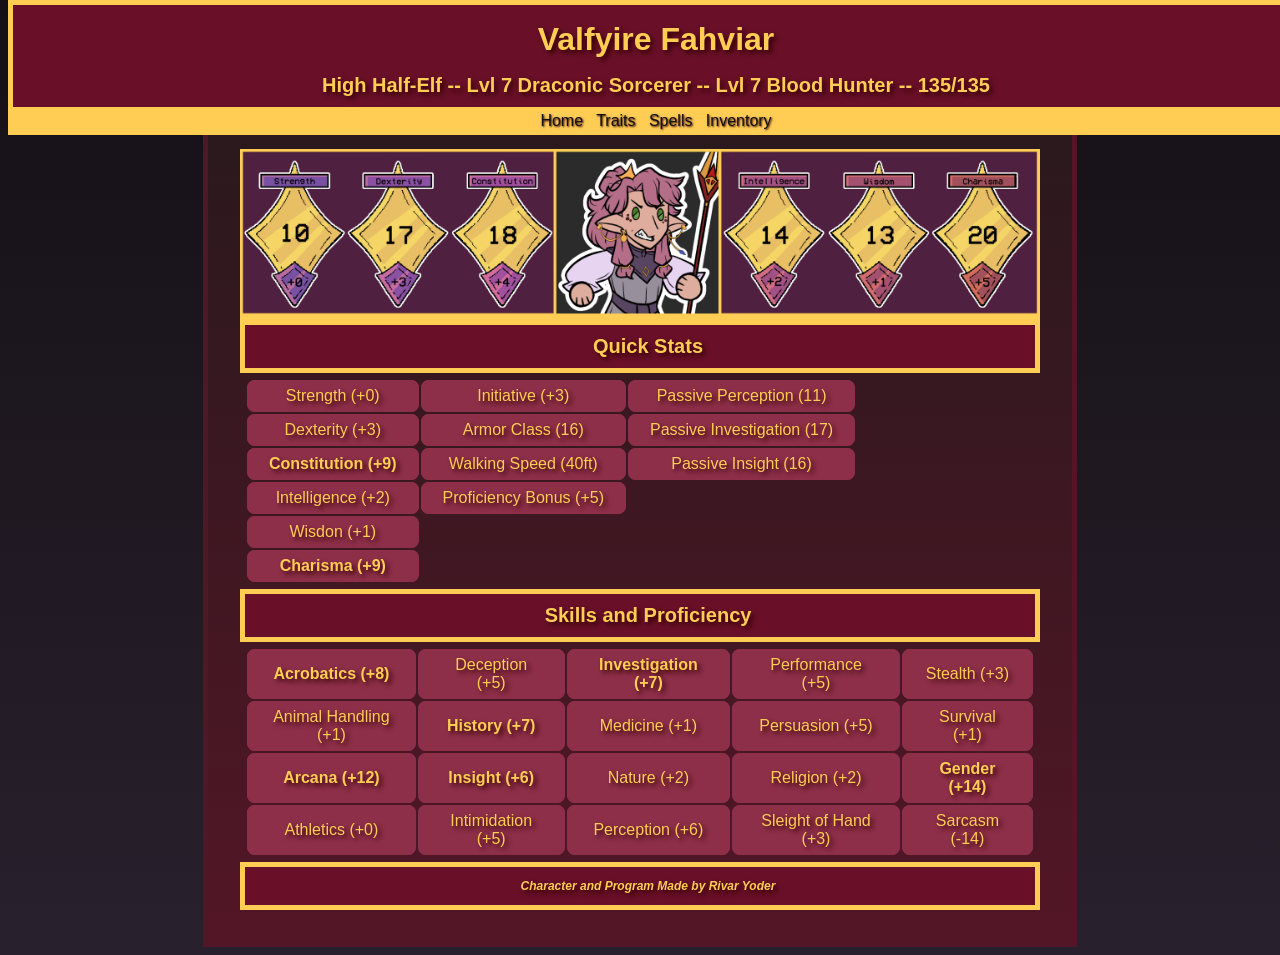
<file: index.html>
<!DOCTYPE html>
<html lang="en">
	<head>
		<!--Rivar Yoder-->
		<!--Web Development Final: Index-->
		<title>Valfyire Fahviar: Home</title>
		<meta charset="utf-8">
		<link rel="stylesheet" href="design.css">
	</head>
	
	<body>
		<div id= "fixed">
		<header>
			<h1>Valfyire Fahviar</h1> <!--Character Level and Base Information-->
			<h2>High Half-Elf -- Lvl 7 Draconic Sorcerer -- Lvl 7 Blood Hunter -- 135/135</h2>
		</header>
		
		<nav>
			<a href="index.html">Home</a> &nbsp; 
			<a href="traits.html">Traits</a>  &nbsp;  
			<a href="spells.html">Spells</a> &nbsp; 
			<a href="inventory.html">Inventory</a>
		</nav>
		
		</div>

		<div id= "body"> <!--Image shows Character Icon and Rolled Stats-->
		<div style= "background-color: #ffcd54; margin: 0; text-indent: 0">
			<img src="nameStats.png" width= "100%" height="10%" alt="STR 10; DEX 17; CON 18; INT 14; WIS 13; CHA 20">
		</div>
		
		<header>
			<h2>Quick Stats</h2> <!--Stats based off the Rolled Stats, Race, Class, and Items-->
		</header>
		
		<main>
			<table>
				<tr>
					<td>Strength (+0)</td>
					<td>Initiative (+3)</td>
					<td>Passive Perception (11)</td>
				</tr>
				<tr>
					<td>Dexterity (+3)</td>
					<td>Armor Class (16)</td>
					<td>Passive Investigation (17)</td>
				</tr>
				<tr>
					<td style= "color: #ffcd54; font-weight: bold" >Constitution (+9)</td>
					<td>Walking Speed (40ft)</td>
					<td>Passive Insight (16)</td>
				</tr>
				<tr>
					<td>Intelligence (+2)</td>
					<td>Proficiency Bonus (+5)</td>
				</tr>
				<tr>
					<td>Wisdon (+1)</td>
				</tr>
				<tr>
					<td style= "color: #ffcd54; font-weight: bold" >Charisma (+9)</td>
				</tr>
			</table>
			
			
			<header>
				<h2>Skills and Proficiency</h2>
			</header>

					
			<!--Bolded list items are proficiancies, based off Rolled Stats-->
			
			<table>
				<tr>
					<td style= "color: #ffcd54; font-weight: bold" >Acrobatics (+8)</td>
					<td>Deception (+5)</td>
					<td style= "color: #ffcd54; font-weight: bold" >Investigation (+7)</td>
					<td>Performance (+5)</td>
					<td>Stealth (+3)</td>
				</tr>
				<tr>
					<td>Animal Handling (+1)</td>
					<td style= "color: #ffcd54; font-weight: bold" >History (+7)</td>
					<td>Medicine (+1)</td>
					<td>Persuasion (+5)</td>
					<td>Survival (+1)</td>
				</tr>
				<tr>
					<td style= "color: #ffcd54; font-weight: bold" >Arcana (+12)</td>
					<td style= "color: #ffcd54; font-weight: bold" >Insight (+6)</td>
					<td>Nature (+2)</td>
					<td>Religion (+2)</td>
					<td style= "color: #ffcd54; font-weight: bold" >Gender (+14)</td>
				</tr>
				<tr>
					<td>Athletics (+0)</td>
					<td>Intimidation (+5)</td>
					<td>Perception (+6)</td>
					<td>Sleight of Hand (+3)</td>
					<td>Sarcasm (-14)</td>
				</tr>
			</table>
			
			
			<footer>
				<h3>Character and Program Made by Rivar Yoder</h3>
			</footer>
			</main>
			</div>
		</body>
</file>
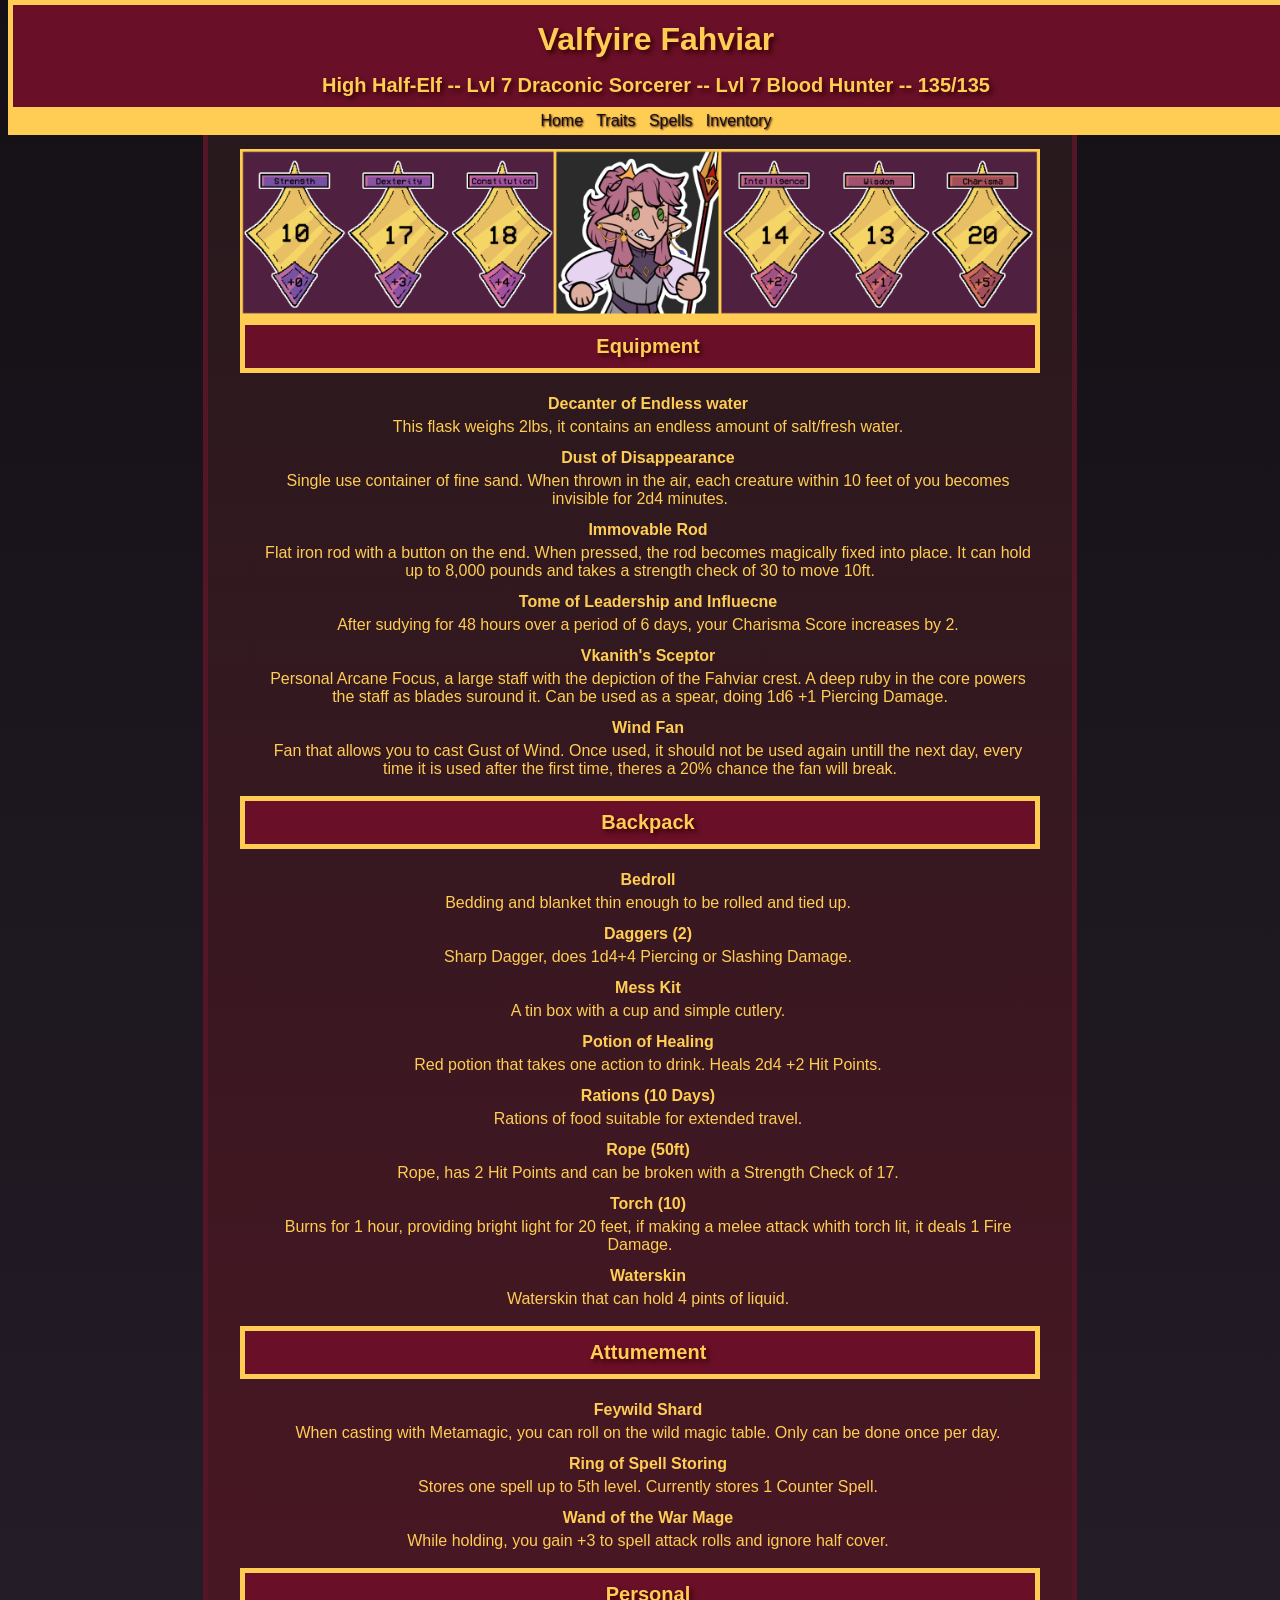
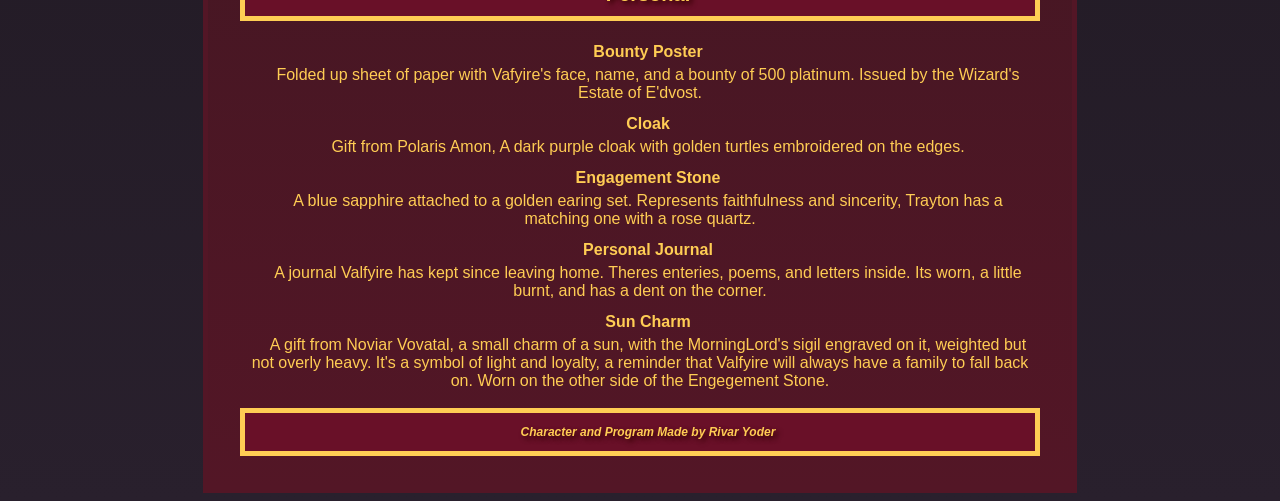
<file: inventory.html>
<!DOCTYPE html>
<html lang="en">
	<head>
		<!--Rivar Yoder-->
		<!--Web Development Final: Inventory-->
		<title>Valfyire Fahviar: Inventory</title>
		<meta charset="utf-8">
		<link rel="stylesheet" href="design.css">
	</head>
	<body>
			<div id= "fixed">
			<header>
				<h1>Valfyire Fahviar</h1> <!--Character Level and Base Information-->
				<h2>High Half-Elf -- Lvl 7 Draconic Sorcerer -- Lvl 7 Blood Hunter -- 135/135</h2>
			</header>
			
			<nav>
				<a href="index.html">Home</a> &nbsp; 
				<a href="traits.html">Traits</a>  &nbsp;  
				<a href="spells.html">Spells</a> &nbsp; 
				<a href="inventory.html">Inventory</a>
			</nav>
			
			</div>

			<div id= "body"> <!--Image shows Character Icon and Rolled Stats-->
			<div style= "background-color: #ffcd54; margin: 0; text-indent: 0">
				<img src="nameStats.png" width= "100%" height="10%" alt="STR 10; DEX 17; CON 18; INT 14; WIS 13; CHA 20">
			</div>
		<main>
		
		<header>
			<h2>Equipment</h2> <!--Items used often in Combat-->
		</header>
		
			<dl>	
				<dt>Decanter of Endless water</dt>
					<dd>This flask weighs 2lbs, it contains an endless amount of salt/fresh water.</dd>
					
				<dt>Dust of Disappearance</dt>
					<dd>Single use container of fine sand. When thrown in the air, each creature within 10 feet 
					of you becomes invisible for 2d4 minutes.</dd>
					
				<dt>Immovable Rod</dt>
					<dd>Flat iron rod with a button on the end. When pressed, the rod becomes magically
					fixed into place. It can hold up to 8,000 pounds and takes a strength check of 30 to move 10ft.</dd>
					
				<dt>Tome of Leadership and Influecne</dt>
					<dd>After sudying for 48 hours over a period of 6 days, your Charisma Score increases by 2.</dd>
					
				<dt>Vkanith's Sceptor</dt>
					<dd>Personal Arcane Focus, a large staff with the depiction of the Fahviar crest.
					 A deep ruby in the core powers the staff as blades suround it. Can be used as a spear, doing 1d6 +1 Piercing Damage. </dd>
			
				<dt>Wind Fan</dt>
					<dd>Fan that allows you to cast Gust of Wind. Once used, it should not be used again untill the next day, 
					every time it is used after the first time, theres a 20% chance the fan will break.</dd>
			</dl>
		
		<header>
			<h2>Backpack</h2><!--Items for every day use-->
		</header>
		
				<dl>	
					<dt>Bedroll</dt>
						<dd>Bedding and blanket thin enough to be rolled and tied up.</dd>
						
					<dt>Daggers (2)</dt>
						<dd>Sharp Dagger, does 1d4+4 Piercing or Slashing Damage. </dd>
						
					<dt>Mess Kit</dt>
						<dd>A tin box with a cup and simple cutlery.</dd>
						
					<dt>Potion of Healing</dt>
						<dd>Red potion that takes one action to drink. Heals 2d4 +2 Hit Points.</dd>
						
					<dt>Rations (10 Days)</dt>
						<dd>Rations of food suitable for extended travel.</dd>
						
					<dt>Rope (50ft)</dt>
						<dd>Rope, has 2 Hit Points and can be broken with a Strength Check of 17.</dd>
						
					<dt>Torch (10)</dt>
						<dd>Burns for 1 hour, providing bright light for 20 feet, if making a melee attack whith torch lit, it deals 1 Fire Damage.</dd>
						
					<dt>Waterskin</dt>
						<dd>Waterskin that can hold 4 pints of liquid.</dd>
				</dl>
		
		<header>
			<h2>Attumement</h2> <!--Magical Items that must be linked to a player for use-->
		</header>
		
				<dl>	
					<dt>Feywild Shard</dt>
						<dd>When casting with Metamagic, you can roll on the wild magic table. Only can be done once per day.</dd>
						
					<dt>Ring of Spell Storing</dt>
						<dd>Stores one spell up to 5th level. Currently stores 1 Counter Spell.</dd>
						
					<dt>Wand of the War Mage</dt>
						<dd>While holding, you gain +3 to spell attack rolls and ignore half cover.</dd>
				</dl>
		
		
		<header>
			<h2>Personal</h2> <!--Personal things obtained, have no practical use-->
		</header>
				<dl>	
					<dt>Bounty Poster</dt>
						<dd>Folded up sheet of paper with Vafyire's face, name, and a bounty of 500 platinum. Issued by the Wizard's Estate of E'dvost.</dd>
						
					<dt>Cloak</dt>
						<dd>Gift from Polaris Amon, A dark purple cloak with golden turtles embroidered on the edges.</dd>
						
					<dt>Engagement Stone</dt>
						<dd>A blue sapphire attached to a golden earing set. Represents faithfulness and sincerity, Trayton has a matching one with a rose quartz.</dd>
						
					<dt>Personal Journal</dt>
						<dd>A journal Valfyire has kept since leaving home. Theres enteries, poems, and letters inside. Its worn, a little burnt, and has a dent on the corner.</dd>
						
					<dt>Sun Charm</dt>
						<dd>A gift from Noviar Vovatal, a small charm of a sun, with the MorningLord's sigil engraved on it, weighted but not overly heavy. It's a symbol of light and loyalty, 
						a reminder that Valfyire will always have a family to fall back on. Worn on the other side of the Engegement Stone.</dd>
				</dl>
		
		<footer>
				<h3>Character and Program Made by Rivar Yoder</h3>
		</footer>
		</main>
		</div>
		</body>
</file>
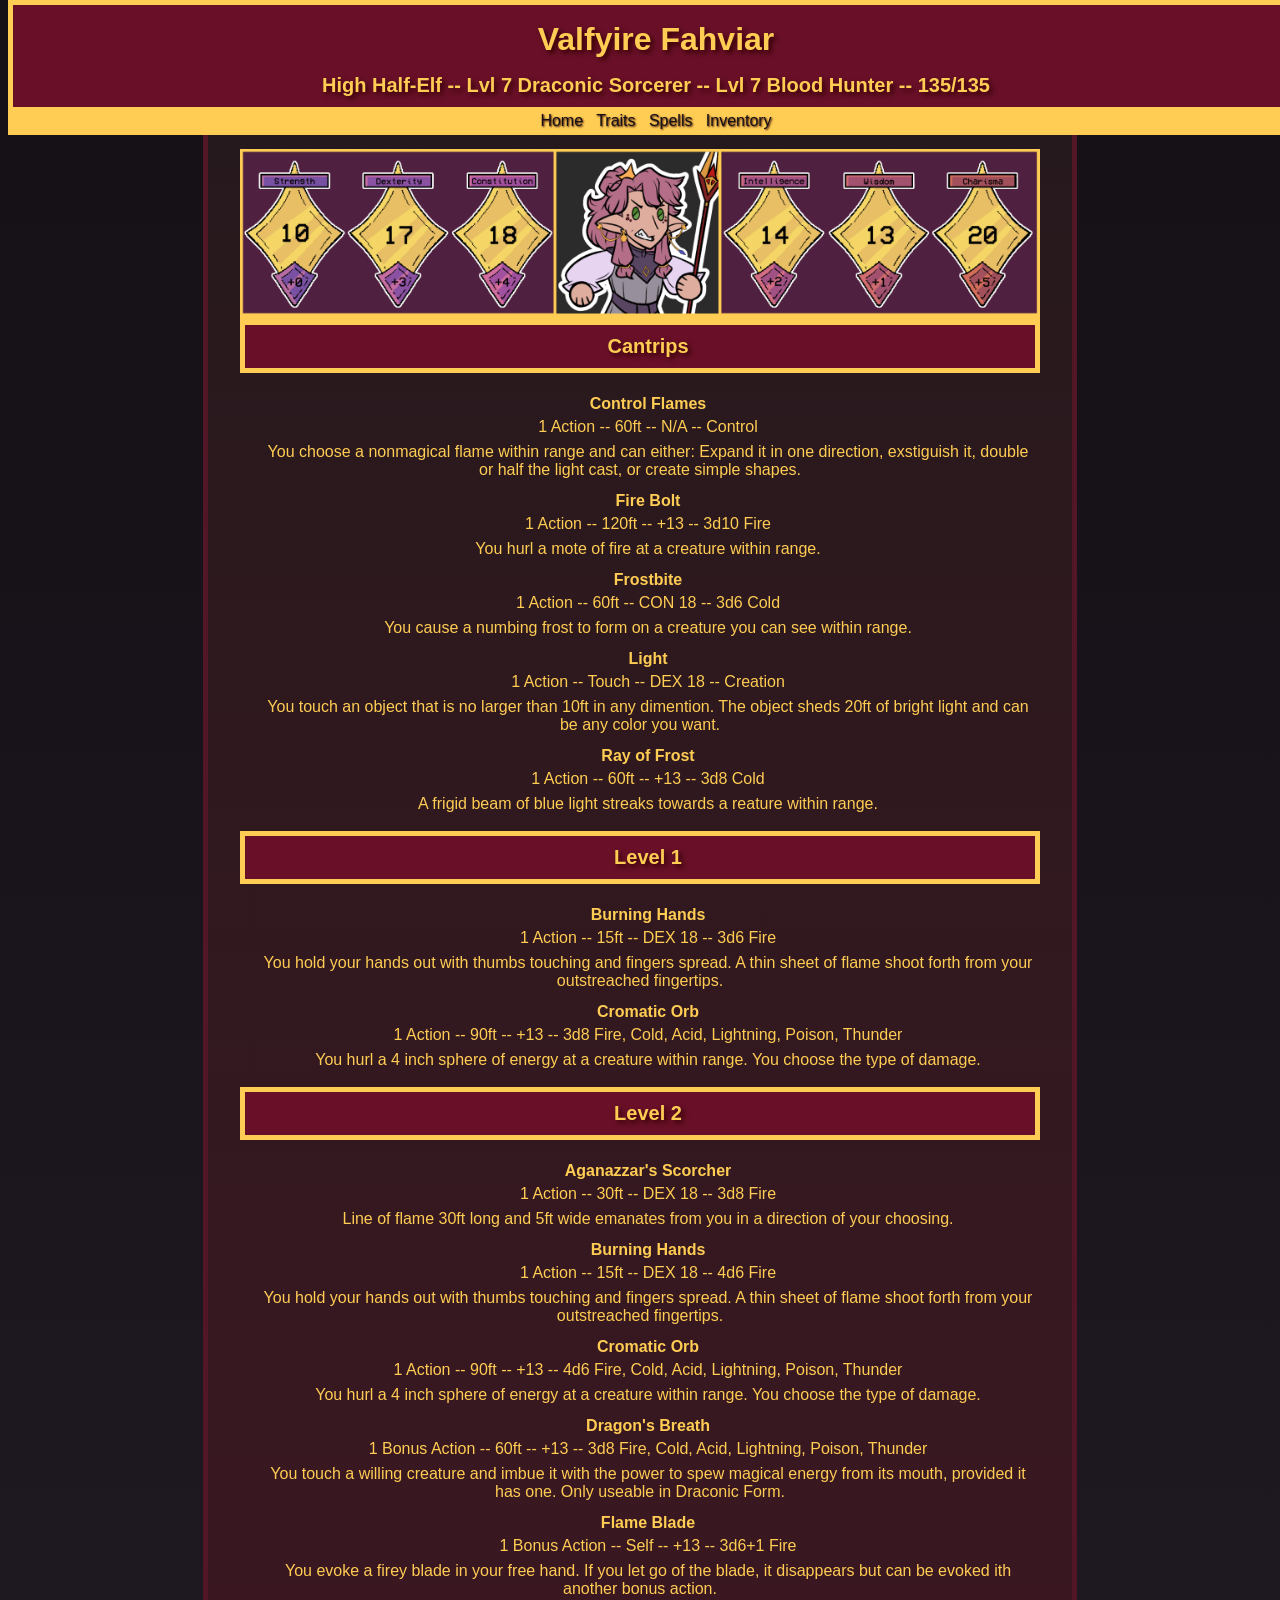
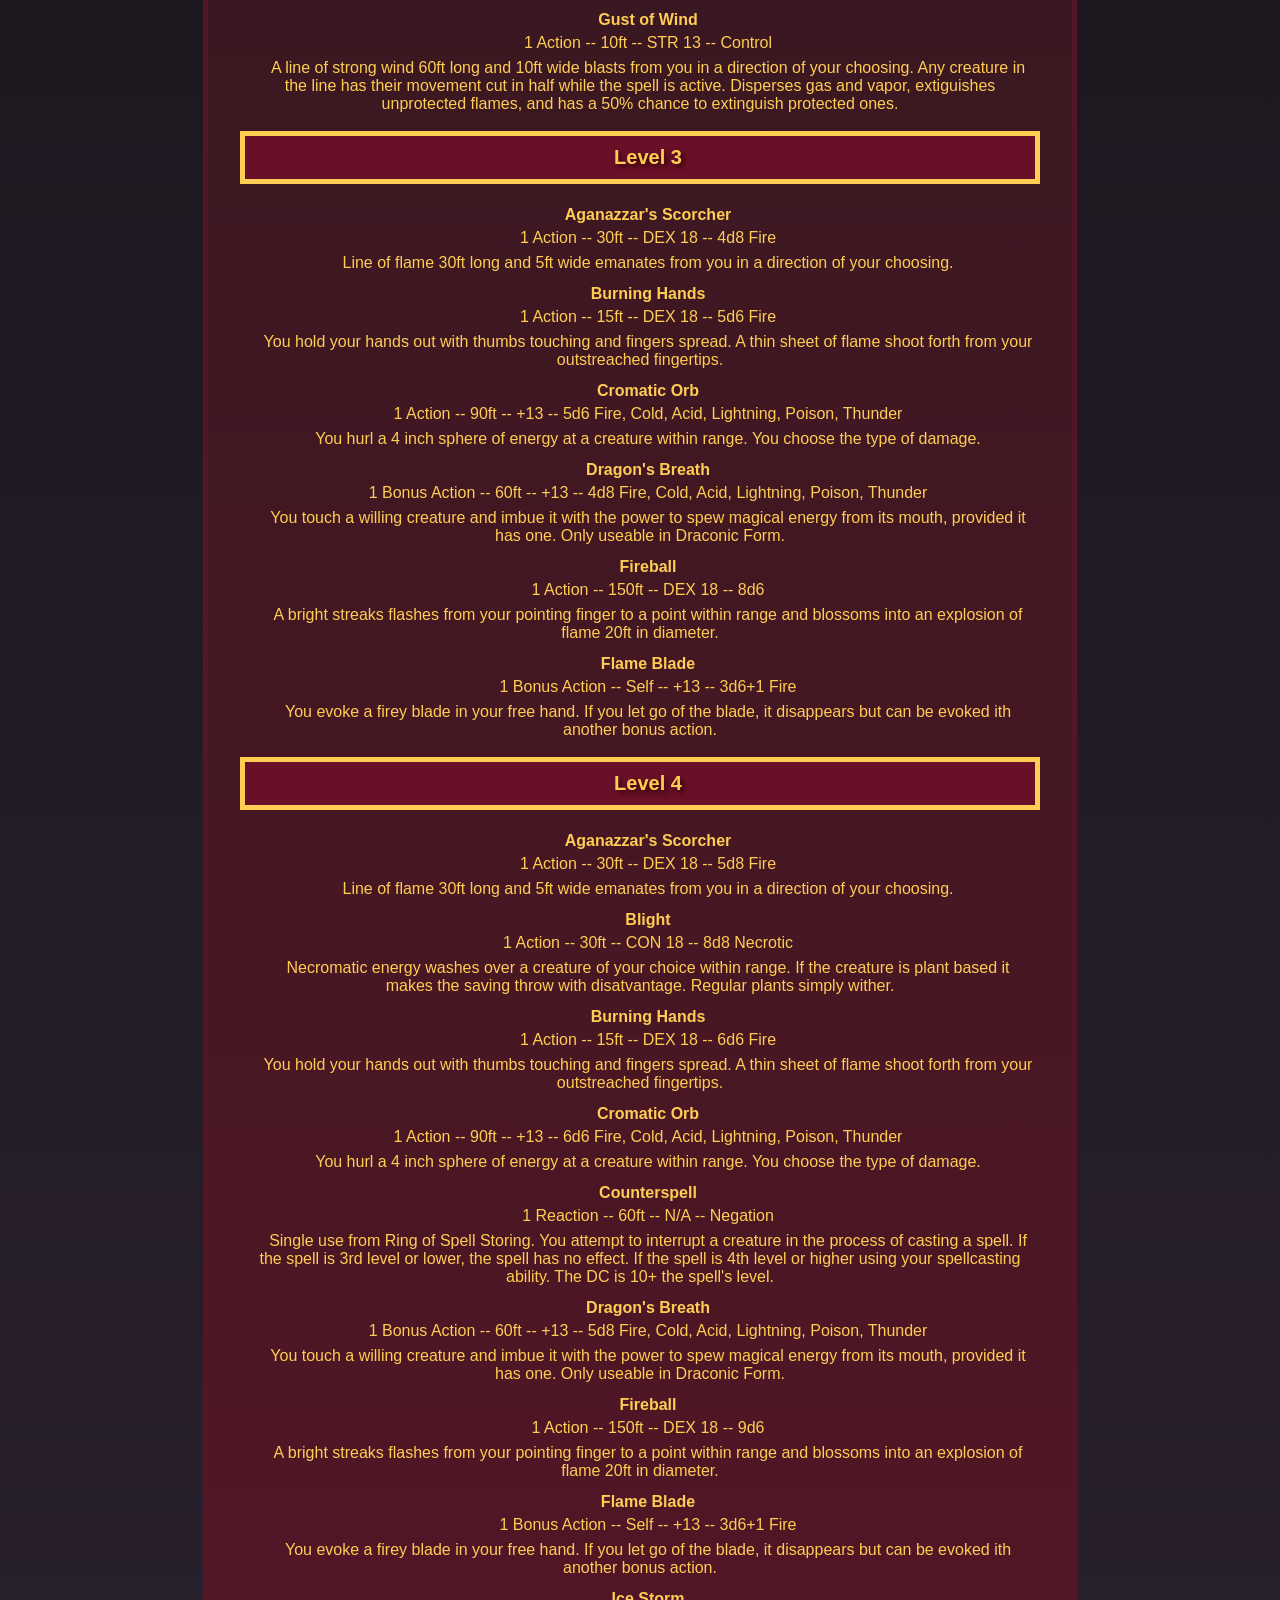
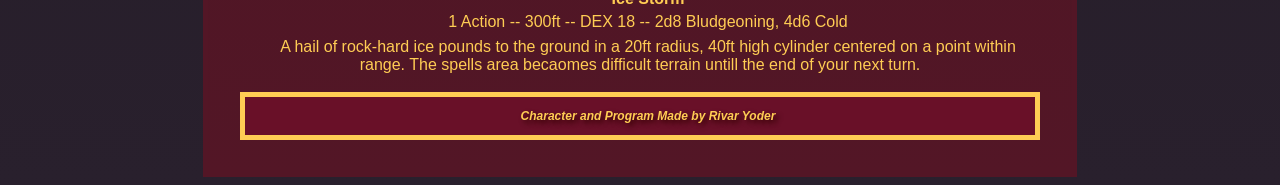
<file: spells.html>
<!DOCTYPE html>
<html lang="en">
	<head>
		<!--Rivar Yoder-->
		<!--Web Development Final: Spells-->
		<title>Valfyire Fahviar: Spells</title>
		<meta charset="utf-8">
		<link rel="stylesheet" href="design.css">
	</head>
		<body>
			<div id= "fixed">
			<header>
				<h1>Valfyire Fahviar</h1> <!--Character Level and Base Information-->
				<h2>High Half-Elf -- Lvl 7 Draconic Sorcerer -- Lvl 7 Blood Hunter -- 135/135</h2>
			</header>
			
			<nav>
				<a href="index.html">Home</a> &nbsp; 
				<a href="traits.html">Traits</a>  &nbsp;  
				<a href="spells.html">Spells</a> &nbsp; 
				<a href="inventory.html">Inventory</a>
			</nav>
			
			</div>

			<div id= "body"> <!--Image shows Character Icon and Rolled Stats-->
			<div style= "background-color: #ffcd54; margin: 0; text-indent: 0">
				<img src="nameStats.png" width= "100%" height= "10%" alt= "STR 10; DEX 17; CON 18; INT 14; WIS 13; CHA 20">
			</div>
			
			<!--Spell repeat with each consecutive level they are gained at, with the exeption of spells gained from items-->
			
		<main>
			<header>
				<h2>Cantrips</h2> <!--Level 0 Spells-->
			</header>
				<dl>
					<dt>Control Flames</dt>
						<dd>1 Action -- 60ft  -- N/A -- Control</dd>
						<dd>You choose a nonmagical flame within range and can either: Expand it in one direction, 
						exstiguish it, double or half the light cast, or create simple shapes.</dd>
						
					<dt>Fire Bolt</dt>
						<dd>1 Action -- 120ft -- +13 -- 3d10 Fire </dd>
						<dd>You hurl a mote of fire at a creature within range.</dd>
						
					<dt>Frostbite</dt>
						<dd>1 Action -- 60ft -- CON 18 -- 3d6 Cold </dd>
						<dd> You cause a numbing frost to form on a creature you can see within range.</dd>
						
					<dt>Light</dt>
						<dd>1 Action -- Touch -- DEX 18 -- Creation </dd>
						<dd>You touch an object that is no larger than 10ft in any dimention. 
						The object sheds 20ft of bright light and can be any color you want. </dd>
						
					<dt>Ray of Frost</dt>
						<dd>1 Action -- 60ft  -- +13 -- 3d8 Cold</dd>
						<dd>A frigid beam of blue light streaks towards a reature within range.</dd>
				</dl>
			
			<header>
				<h2>Level 1</h2>
			</header>
				<dl>
					<dt>Burning Hands</dt>
						<dd>1 Action -- 15ft -- DEX 18 -- 3d6 Fire</dd>
						<dd>You hold your hands out with thumbs touching and fingers spread. 
						A thin sheet of flame shoot forth from your outstreached fingertips.</dd>
						
					<dt>Cromatic Orb</dt>
						<dd>1 Action -- 90ft -- +13 -- 3d8 Fire, Cold, Acid, Lightning, Poison, Thunder </dd>
						<dd>You hurl a 4 inch sphere of energy at a creature within range. You choose the type of damage.</dd>
				</dl>
			
			<header>
				<h2>Level 2</h2>
			</header>
				<dl>
					<dt>Aganazzar's Scorcher</dt>
						<dd>1 Action -- 30ft -- DEX 18 -- 3d8 Fire</dd>
						<dd>Line of flame 30ft long and 5ft wide emanates from you in a direction of your choosing.</dd>
						
					<dt>Burning Hands</dt>
						<dd>1 Action -- 15ft -- DEX 18 -- 4d6 Fire </dd>
						<dd>You hold your hands out with thumbs touching and fingers spread. 
						A thin sheet of flame shoot forth from your outstreached fingertips.</dd>
						
					<dt>Cromatic Orb</dt>
						<dd>1 Action -- 90ft -- +13 -- 4d6 Fire, Cold, Acid, Lightning, Poison, Thunder </dd>
						<dd>You hurl a 4 inch sphere of energy at a creature within range. You choose the type of damage.</dd>
						
					<dt>Dragon's Breath</dt>
						<dd>1 Bonus Action -- 60ft -- +13 -- 3d8 Fire, Cold, Acid, Lightning, Poison, Thunder</dd>
						<dd>You touch a willing creature and imbue it with the power to spew magical energy from its mouth, 
						provided it has one. Only useable in Draconic Form.</dd>
						
					<dt>Flame Blade</dt>
						<dd>1 Bonus Action -- Self -- +13 -- 3d6+1 Fire</dd>
						<dd>You evoke a firey blade in your free hand. If you let go of the blade, 
						it disappears but can be evoked ith another bonus action.</dd>
						
					<dt>Gust of Wind</dt>
						<dd>1 Action -- 10ft -- STR 13 -- Control</dd>
						<dd>A line of strong wind 60ft long and 10ft wide blasts from you in a direction of your choosing. 
						Any creature in the line has their movement cut in half while the spell is active.
						Disperses gas and vapor, extiguishes unprotected flames, and has a 50% chance to extinguish protected ones. </dd>
				</dl>
			
			<header>
				<h2>Level 3</h2>
			</header>
				<dl>
					<dt>Aganazzar's Scorcher</dt>
						<dd>1 Action -- 30ft -- DEX 18 -- 4d8 Fire</dd>
						<dd>Line of flame 30ft long and 5ft wide emanates from you in a direction of your choosing.</dd>
						
					<dt>Burning Hands</dt>
						<dd>1 Action -- 15ft -- DEX 18 -- 5d6 Fire </dd>
						<dd>You hold your hands out with thumbs touching and fingers spread. 
						A thin sheet of flame shoot forth from your outstreached fingertips.</dd>
						
					<dt>Cromatic Orb</dt>
						<dd>1 Action -- 90ft -- +13 -- 5d6 Fire, Cold, Acid, Lightning, Poison, Thunder </dd>
						<dd>You hurl a 4 inch sphere of energy at a creature within range. You choose the type of damage.</dd>
						
					<dt>Dragon's Breath</dt>
						<dd>1 Bonus Action -- 60ft -- +13 -- 4d8 Fire, Cold, Acid, Lightning, Poison, Thunder</dd>
						<dd>You touch a willing creature and imbue it with the power to spew magical energy from its mouth, 
						provided it has one. Only useable in Draconic Form.</dd>
						
					<dt>Fireball</dt>
						<dd>1 Action -- 150ft -- DEX 18 -- 8d6</dd>
						<dd>A bright streaks flashes from your pointing finger to a point within range and blossoms into
						an explosion of flame 20ft in diameter.</dd>
						
					<dt>Flame Blade</dt>
						<dd>1 Bonus Action -- Self -- +13 -- 3d6+1 Fire</dd>
						<dd>You evoke a firey blade in your free hand. If you let go of the blade, 
						it disappears but can be evoked ith another bonus action.</dd>
				</dl>
			
			<header>
				<h2>Level 4</h2>
			</header>
				<dl>
					<dt>Aganazzar's Scorcher</dt>
						<dd>1 Action -- 30ft -- DEX 18 -- 5d8 Fire</dd>
						<dd>Line of flame 30ft long and 5ft wide emanates from you in a direction of your choosing.</dd>
						
					<dt>Blight</dt>
						<dd>1 Action -- 30ft -- CON 18 -- 8d8 Necrotic </dd>
						<dd>Necromatic energy washes over a creature of your choice within range.
						If the creature is plant based it makes the saving throw with disatvantage. Regular plants simply wither.</dd>
						
					<dt>Burning Hands</dt>
						<dd>1 Action -- 15ft -- DEX 18 -- 6d6 Fire </dd>
						<dd>You hold your hands out with thumbs touching and fingers spread. 
						A thin sheet of flame shoot forth from your outstreached fingertips.</dd>
						
					<dt>Cromatic Orb</dt>
						<dd>1 Action -- 90ft -- +13 -- 6d6 Fire, Cold, Acid, Lightning, Poison, Thunder </dd>
						<dd>You hurl a 4 inch sphere of energy at a creature within range. You choose the type of damage.</dd>
						
					<dt>Counterspell</dt>
						<dd>1 Reaction -- 60ft -- N/A -- Negation</dd>
						<dd>Single use from Ring of Spell Storing. You attempt to interrupt a creature in the process of 
						casting a spell. If the spell is 3rd level or lower, the spell has no effect. If the spell is 4th level or higher using your 
						spellcasting ability. The DC is 10+ the spell's level. </dd>
						
					<dt>Dragon's Breath</dt>
						<dd>1 Bonus Action -- 60ft -- +13 -- 5d8 Fire, Cold, Acid, Lightning, Poison, Thunder</dd>
						<dd>You touch a willing creature and imbue it with the power to spew magical energy from its mouth, 
						provided it has one. Only useable in Draconic Form.</dd>
						
					<dt>Fireball</dt>
						<dd>1 Action -- 150ft -- DEX 18 -- 9d6</dd>
						<dd>A bright streaks flashes from your pointing finger to a point within range and blossoms into
						an explosion of flame 20ft in diameter.</dd>
						
					<dt>Flame Blade</dt>
						<dd>1 Bonus Action -- Self -- +13 -- 3d6+1 Fire</dd>
						<dd>You evoke a firey blade in your free hand. If you let go of the blade, 
						it disappears but can be evoked ith another bonus action.</dd>
						
					<dt>Ice Storm</dt>
						<dd>1 Action -- 300ft -- DEX 18 -- 2d8 Bludgeoning, 4d6 Cold</dd>
						<dd>A hail of rock-hard ice pounds to the ground in a 20ft radius, 40ft high cylinder centered on a point within range. 
						The spells area becaomes difficult terrain untill the end of your next turn.</dd>
				</dl>
			
		<footer>
			<h3>Character and Program Made by Rivar Yoder</h3>
		</footer>
		</main>
		</div>
		</body>
</file>
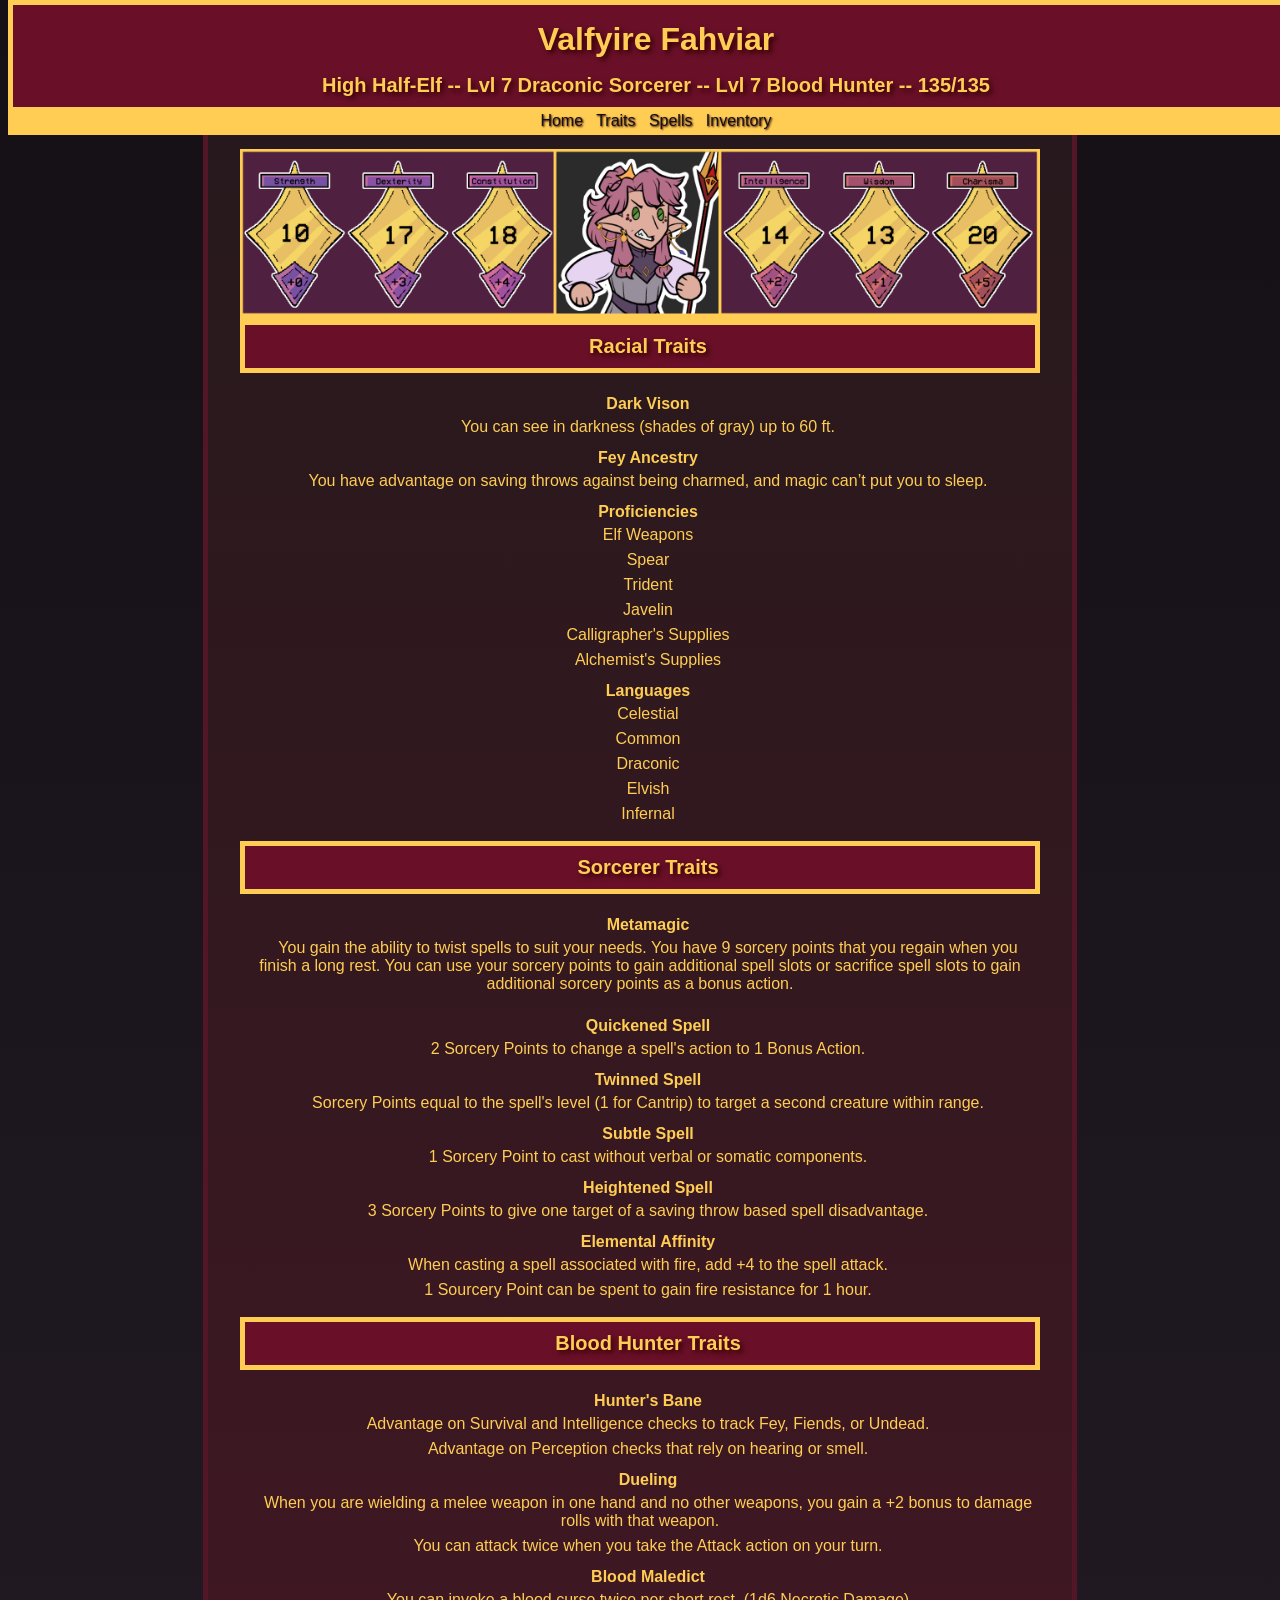
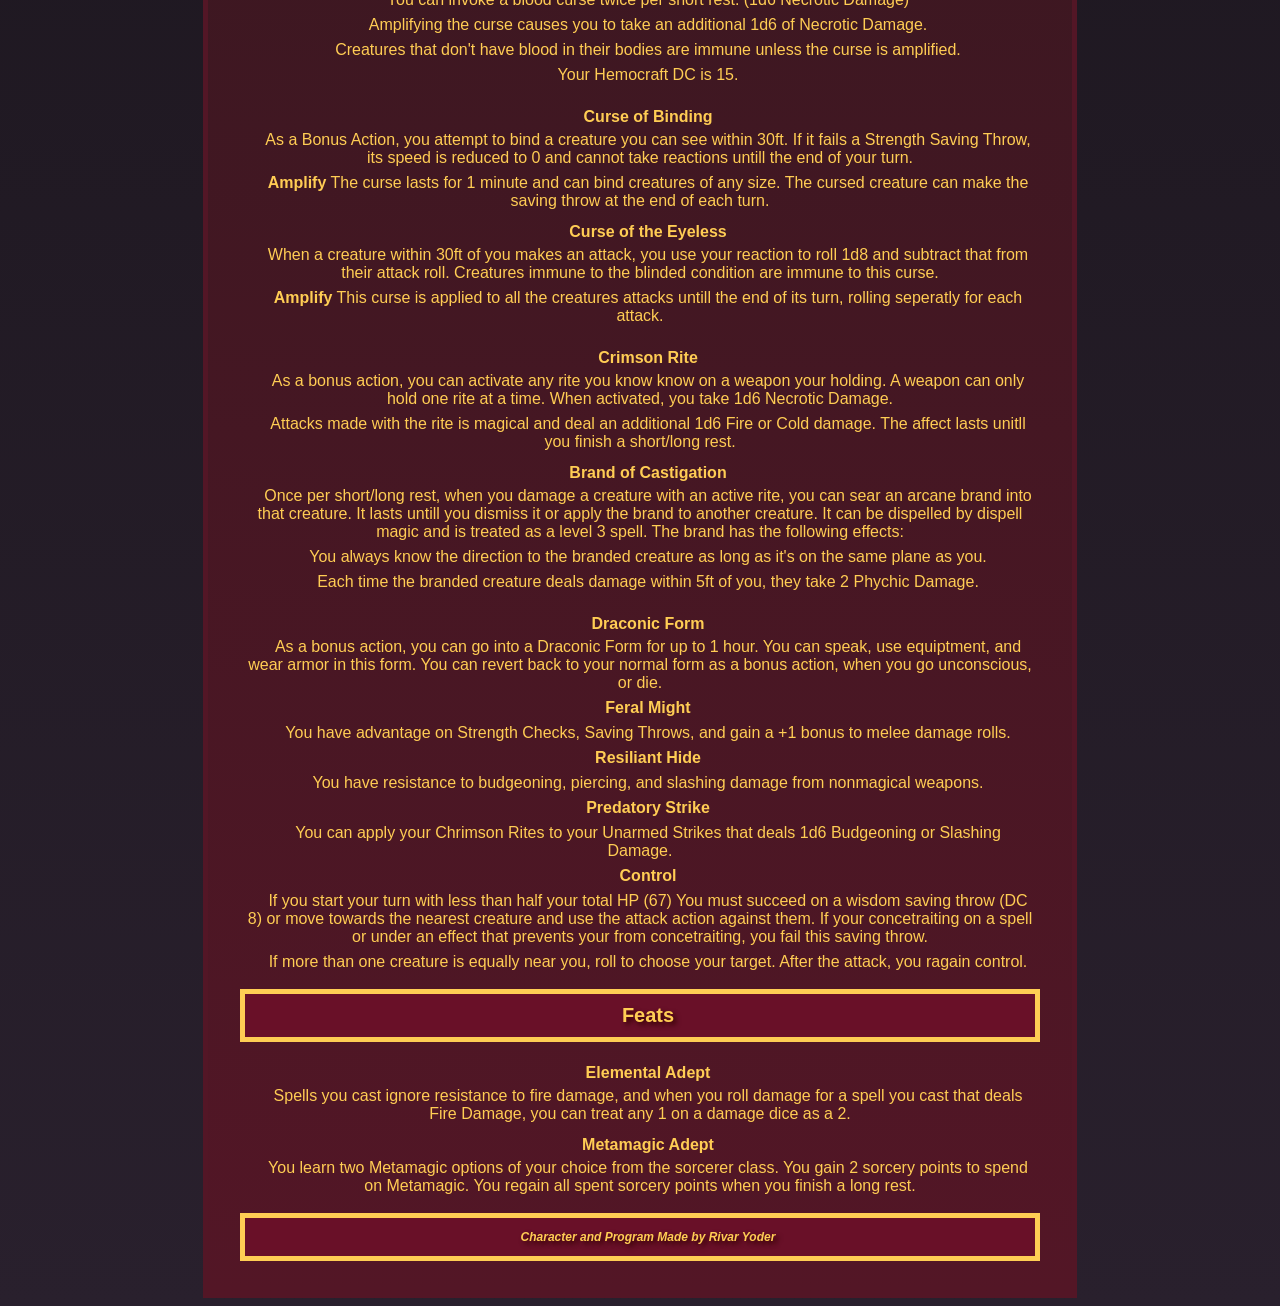
<file: traits.html>
<!DOCTYPE html>
<html lang="en">
	<head>
		<!--Rivar Yoder-->
		<!--Web Development Final: Traits-->
		<title>Valfyire Fahviar: Traits</title>
		<meta charset="utf-8">
		<link rel="stylesheet" href="design.css">
	</head>
		<body>
			<div id= "fixed">
			<header>
				<h1>Valfyire Fahviar</h1> <!--Character Level and Base Information-->
				<h2>High Half-Elf -- Lvl 7 Draconic Sorcerer -- Lvl 7 Blood Hunter -- 135/135</h2>
			</header>
			
			<nav>
				<a href="index.html">Home</a> &nbsp; 
				<a href="traits.html">Traits</a>  &nbsp;  
				<a href="spells.html">Spells</a> &nbsp; 
				<a href="inventory.html">Inventory</a>
			</nav>
			
			</div>

			<div id= "body"> <!--Image shows Character Icon and Rolled Stats-->
			<div style= "background-color: #ffcd54; margin: 0; text-indent: 0">
				<img src="nameStats.png" width="100%" height="10%" alt="STR 10; DEX 17; CON 18; INT 14; WIS 13; CHA 20">
			</div>
			
		<main>
			<header>
				<h2>Racial Traits</h2> <!-- Traits gained from being a High Half Elf -->
			</header>
				<dl>
					<dt>Dark Vison</dt> <!--How well you can see in the dark-->
						<dd>You can see in darkness (shades of gray) up to 60 ft.</dd>
						
					<dt>Fey Ancestry</dt> 
						<dd>You have advantage on saving throws against being charmed, 
						and magic can’t put you to sleep.</dd>
						
					<dt>Proficiencies</dt> <!--Weapons and tools-->
						<dd>Elf Weapons</dd>
						<dd>Spear</dd>
						<dd>Trident</dd>
						<dd>Javelin</dd>
						<dd>Calligrapher's Supplies</dd>
						<dd>Alchemist's Supplies</dd>
						
					<dt>Languages</dt>
						<dd>Celestial</dd>
						<dd>Common</dd>
						<dd>Draconic</dd>
						<dd>Elvish</dd>
						<dd>Infernal</dd>
				</dl>
				
			<header>
				<h2>Sorcerer Traits</h2> <!-- Traits gained from being a Sorcerer -->
			</header>
				<dl>
					<dt>Metamagic</dt> 
						<dd>You gain the ability to twist spells to suit your needs. You have 9 sorcery points 
						that you regain when you finish a long rest.
						You can use your sorcery points to gain additional spell slots or sacrifice 
						spell slots to gain additional sorcery points as a bonus action. </dd>
				</dl>
					
				<dl>
					<dt>Quickened Spell</dt>
						<dd>2 Sorcery Points to change a spell's action to 1 Bonus Action.</dd>
						
					<dt>Twinned Spell</dt>
						<dd>Sorcery Points equal to the spell's level (1 for Cantrip) to target a second creature within range.</dd>
						
					<dt>Subtle Spell</dt>
						<dd>1 Sorcery Point to cast without verbal or somatic components.</dd>
						
					<dt>Heightened Spell</dt>
						<dd>3 Sorcery Points to give one target of a saving throw based spell disadvantage.</dd>						
						
					<dt>Elemental Affinity</dt>
						<dd>When casting a spell associated with fire, add +4 to the spell attack.</dd>
						<dd>1 Sourcery Point can be spent to gain fire resistance for 1 hour.</dd>
				</dl>
				
			<header>
				<h2>Blood Hunter Traits</h2> <!-- Traits gained from being a Blood Hunter -->
			</header>
				<dl>
					<dt>Hunter's Bane</dt>
						<dd>Advantage on Survival and Intelligence checks to track Fey, Fiends, or Undead.</dd>
						<dd>Advantage on Perception checks that rely on hearing or smell.</dd>
					<dt>Dueling</dt>
						<dd> When you are wielding a melee weapon in one hand and no other weapons, 
						you gain a +2 bonus to damage rolls with that weapon. </dd>
						<dd>You can attack twice when you take the Attack action on your turn.</dd>
						
					<dt>Blood Maledict</dt>
						<dd>You can invoke a blood curse twice per short rest. (1d6 Necrotic Damage)</dd>
						<dd>Amplifying the curse causes you to take an additional 1d6 of Necrotic Damage.</dd>
						<dd>Creatures that don't have blood in their bodies are immune unless the curse is amplified.</dd>
						<dd>Your Hemocraft DC is 15.</dd>
				</dl>
				
				<dl>
					<dt>Curse of Binding</dt>
						<dd>As a Bonus Action, you attempt to bind a creature you can see within 30ft. 
						If it fails a Strength Saving Throw, its speed is reduced to 0 and cannot take reactions untill the end of your turn.</dd>
						<dd><b>Amplify</b> The curse lasts for 1 minute and can bind creatures of any size. The cursed creature can make the saving
						throw at the end of each turn.</dd>
						
					<dt>Curse of the Eyeless</dt>
						<dd>When a creature within 30ft of you makes an attack, you use your reaction to roll 1d8 and subtract that from their attack roll.
						Creatures immune to the blinded condition are immune to this curse. </dd>
						<dd><b>Amplify</b> This curse is applied to all the creatures attacks untill the end of its turn, rolling seperatly for each attack.</dd>
				</dl>
				
				<dl>
					<dt>Crimson Rite</dt>
						<dd>As a bonus action, you can activate any rite you know know on a weapon your holding. A weapon can only hold one rite at a time.
						When activated, you take 1d6 Necrotic Damage.</dd>
						<dd>Attacks made with the rite is magical and deal an additional 1d6 Fire or Cold damage. The affect lasts unitll you finish a 
						short/long rest.</dd>
						
					<dt>Brand of Castigation</dt>
						<dd>Once per short/long rest, when you damage a creature with an active rite, you can sear an arcane brand into that creature. 
						It lasts untill you dismiss it or apply the brand to another creature. It can be dispelled by dispell magic and is treated as 
						a level 3 spell. The brand has the following effects:</dd>
						<dd>You always know the direction to the branded creature as long as it's on the same plane as you.</dd>
						<dd>Each time the branded creature deals damage within 5ft of you, they take 2 Phychic Damage.</dd>
				</dl>
				<dl>
					<dt>Draconic Form</dt>
						<dd>As a bonus action, you can go into a Draconic Form for up to 1 hour. You can speak, use equiptment, and wear armor in this form. 
						You can revert back to your normal form as a bonus action, when you go unconscious, or die.</dd>
						
						<dd><b>Feral Might</b></dd>
							<dd>You have advantage on Strength Checks, Saving Throws, and gain a +1 bonus to melee damage rolls.</dd>
							
						<dd><b>Resiliant Hide</b></dd> 
							<dd>You have resistance to budgeoning, piercing, and slashing damage from nonmagical weapons.</dd>
							
						<dd><b>Predatory Strike</b></dd>
							<dd>You can apply your Chrimson Rites to your Unarmed Strikes that deals 1d6 Budgeoning or Slashing Damage. </dd>
							
						<dd><b>Control</b></dd>
							<dd>If you start your turn with less than half your total HP (67) You must succeed on a wisdom saving throw (DC 8) 
							or move towards the nearest creature and use the attack action against them. If your concetraiting on a spell or under an effect 
							that prevents your from concetraiting, you fail this saving throw.</dd>
							<dd>If more than one creature is equally near you, roll to choose your target. After the attack, you ragain control.</dd>
					</dl>
				
			<header>
				<h2>Feats</h2> <!-- Additonal Skills -->
			</header>
				<dl>
					<dt>Elemental Adept</dt>
						<dd>Spells you cast ignore resistance to fire damage, and when you
							roll damage for a spell you cast that deals Fire Damage, you can 
						treat any 1 on a damage dice as a 2. </dd>
						
					<dt>Metamagic Adept</dt>
						<dd>You learn two Metamagic options of your choice from the sorcerer class.
						You gain 2 sorcery points to spend on Metamagic. You regain all spent 
						sorcery points when you finish a long rest.</dd>
				</dl>	
		
		<footer>
			<h3>Character and Program Made by Rivar Yoder</h3>
		</footer>
		</main>
		</div>
		</body>
</file>
<file: design.css>
/*Rivar Yoder*/
/*Web Development Final: CSS*/


body {	background-color: #000000;
		background-image: linear-gradient(to bottom, #141015, #29202d);
		background-size: 100%;
		background-repeat: repeat-y;
		color: #ffcd54; 
		font-family: Arial, Halvetica, sans-serif;
		margin-top: 0;
		}

header {background-color: #691028;
		border: 5px solid #ffcd54;
		text-indent: 1em;
		}
		
div	{	margin: 5px;
		text-indent: 1em;
		margin-top:0;
		}		


nav { 	background-color: #ffcd54;
		text-indent: 1em;
		text-shadow: 1px 1px 2px #330000;
		padding-bottom: 5px;
		text-align: center;
		font-family: Arial, Halvetica, sans-serif;
		}

nav a {	text-decoration: none;
		color: #141015;
		}

nav a:hover{color:purple;}
nav a:visited{color:#8e2f49;}

dt	{	color: #ffcd54;
		padding-top: 6px;
		font-family: Arial, Halvetica, sans-serif;
		font-weight: bold;
		font-size: 1em;
		text-align: center;
		}

dd {	color: #ffcd54;
		padding-bottom: 2px;
		font-family: Arial, Halvetica, sans-serif;
		margin: 5px;
		text-align: center;
		}

h1  {	color: #ffcd54;
		font-size: 2em;
		font-family: Arial, Halvetica, sans-serif;
		text-shadow: 3px 3px 5px #330000;
		text-align: center;
		margin: .5em;
		}

h2  { 	color: #ffcd54; 
		font-size: 1.25em;
		font-family: Arial, Halvetica, sans-serif;
		text-shadow: 3px 3px 5px #330000;
		text-align: center;
		margin: .5em;
		}
	
h3	{	color: #ffcd54;
		font-size: .75em;
		font-family: Arial, Halvetica, sans-serif;
		text-shadow: 3px 3px 5px #330000;
		text-align: center;
		font-style: italic;
		}
	
table{	column-gap: 5px;
		margin: 5px;
		text-align: center;
		}

td  {	color: #ffcd54; 
		text-shadow: 3px 3px 5px #330000;
		text-align: center;
		}
	
tr	{	background-color: #8e2f49;
		color: pink;
		text-shadow: 3px 3px 5px #330000;
		text-align: center;
		}

th	{	background-color: #691028;
		color: #ffcd54;
		border: 2px solid #ffcd54;
		padding-left: 20px;
		padding-right: 20px;
		padding-top: 5px;
		padding-bottom: 5px;
		text-align: center;
		}

td	{	border-radius: 8px;
		border: 2px solid #8e2f49;
		padding-left: 20px;
		padding-right: 20px;
		padding-top: 5px;
		padding-bottom: 5px;
		}
	
footer{	background-color: #691028;
		border: 5px solid #ffcd54;
		text-indent: 1em;
		}
		
#body { background-color: #691026;
		background-image: linear-gradient(to bottom, #24191c, #531626);
		padding: 2em;
		padding-top: 9em;
		margin-left: auto;
        margin-right: auto;
        width: 60%;
        min-width: 800px; 
		border: 5px solid #531626;		
		}
			 
#fixed {width: 100%;
		position: fixed;
		margin: 0;
		}
</file>
